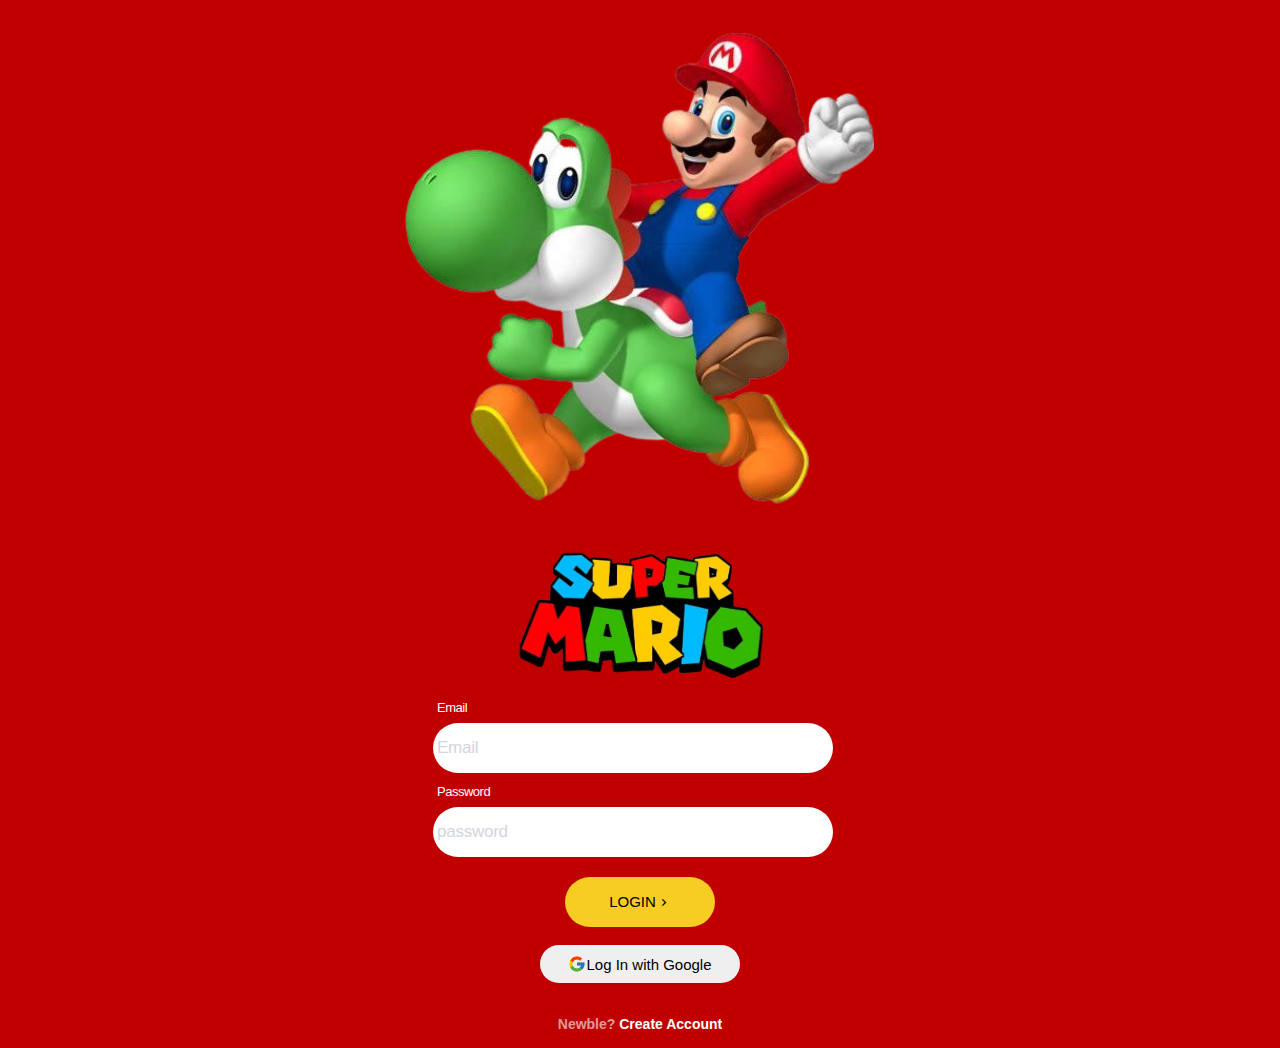
<file: index.html>
<!DOCTYPE html>
<html lang="pt-br">
<head>
    <meta charset="UTF-8">
    <link rel="preconnect" href="https://fonts.googleapis.com">
    <link rel="preconnect" href="https://fonts.gstatic.com" crossorigin>
    <link href="https: //fonts.googleapis.com/css2? family= Roboto:wght@100;300;400;700;900 & display=swap" rel="stylesheet">
    <link href='https://unpkg.com/boxicons@2.1.4/css/boxicons.min.css' rel='stylesheet'>
    <meta name="viewport" content="width=device-width, initial-scale=1.0">
    <link rel="stylesheet" href="style.css">
    <title>Page login Mario Bros</title>
</head>
<body>
<main>
<img src="./img/super-mario-bros.png" alt="mario-luigi" class="img-logo">

<h1>
    <img src="./img/image-h1-.png" alt="imagem-h1" class="img-h1">
</h1>

<div class="conteiner-inputs">
<label>Email</label>   
<input placeholder="Email" type="email">

<label>Password</label>   
<input placeholder="password" type="password">
</div>

<button class="button-login">LOGIN
<i class='bx bx-chevron-right'></i>
</button>
<button class="button-google">
<img src="./img/icon-google.svg" alt="logo-google">   
Log In with Google</button>

<div class="conteiner-link">
<a href="./signup.html">Newble?
<span>Create Account</span>    
</a>    
</div>
</main>    
    
</body>
</html>
</file>
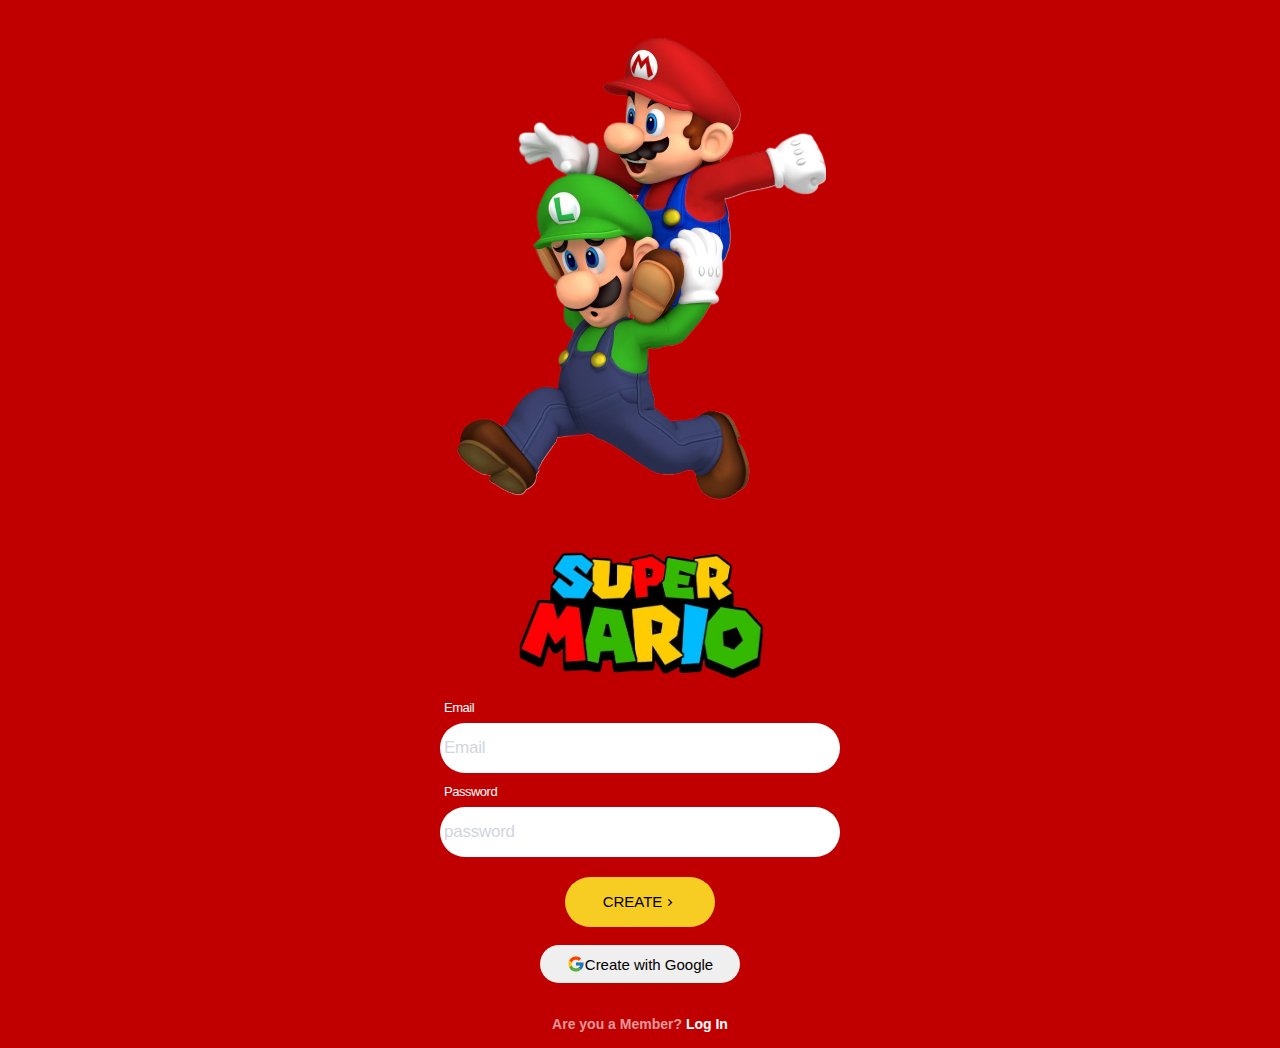
<file: signup.html>
<!DOCTYPE html>
<html lang="pt-br">
<head>
    <meta charset="UTF-8">
    <link rel="preconnect" href="https://fonts.googleapis.com">
    <link rel="preconnect" href="https://fonts.gstatic.com" crossorigin>
    <link href="https: //fonts.googleapis.com/css2? family= Roboto:wght@100;300;400;700;900 & display=swap" rel="stylesheet">
    <link href='https://unpkg.com/boxicons@2.1.4/css/boxicons.min.css' rel='stylesheet'>
    <meta name="viewport" content="width=device-width, initial-scale=1.0">
    <link rel="stylesheet" href="style.css">
    <title>Page login Mario Bros</title>
</head>
<body>
<main>
<img src="./img/mario-luigui-fotor.png" alt="mario-luigi" class="img-logo">

<h1>
    <img src="./img/image-h1-.png" alt="imagem-h1" class="img-h1">
</h1>

<div class="conteiner-inputs">
<label>Email</label>   
<input placeholder="Email" type="email">

<label>Password</label>   
<input placeholder="password" type="password">
</div>

<button class="button-login">CREATE
<i class='bx bx-chevron-right'></i>
</button>
<button class="button-google">
<img src="./img/icon-google.svg" alt="logo-google">   
Create with Google</button>

<div class="conteiner-link">
<a href="#">Are you a Member?
<span>Log In</span>    
</a>    
</div>
</main>    
    
</body>
</html>
</file>
<file: style.css>
*{
    margin: 0;
    padding: 0;
    box-sizing: border-box;
    font-family: 'Roboto', sans-serif
}

body{
    display: flex;
    justify-content: center;
    background-color: #C00000;
}

main{
    display: flex;
    flex-direction: column;
    align-items: center;
    padding: 15px 0px;
    max-width: 414px;
    min-height: 100vh;
    gap: 12px;
    position: relative;
}

.img-logo{
cursor: pointer;
}

h1 .img-h1{
    width: 250px;
    height: 150px;
    display: flex;
    flex-direction: column;
    align-items: center;
    margin-top: 8px;
    cursor: pointer;

}

.conteiner-inputs{
    display: flex;
    flex-direction: column;
    width: 100%;
}

label{
    font-weight: 400;
    font-size: 13px;
    line-height: 22px;
    letter-spacing: -0.488px;
    color: #FFF;
    margin-bottom: 4px;
    margin-left: 4px;
}

input{
    width: 400px;
    height: 50px;
    margin-bottom: 8px;
    border-radius: 25px;
    background:#FFF;
    outline: none;
    border: none;   
    font-weight: 400;
    font-size: 17px;
    line-height: 20px;
    letter-spacing: -0.24px;
    color: #FFF;   
    padding-left: 4px;
}

input::placeholder{
font-weight: 400;
font-size: 17px;
line-height: 20px;
letter-spacing: -0.25;
color: #D2D5DD;
}

.button-login{
    width: 150px;
    height: 50px;
    display: flex;
    align-items: center;
    justify-content: center;
    border-radius: 25px;
    background: #F7CD23;
    border: none;
    font-weight: 300;
    font-size: 15px;
    line-height: 2px;
    cursor: pointer;
    color: #000;   
    transition: 0.3s ease;
}

.button-login:hover{
    background: #FFC107;
}

.button-login:active{
    opacity: 0.6;
}

i{
    color: #000;
    font-size: 15px;
}

.button-google{
    width: 200px;
    height: 38px;
    margin-top: 6px;
    border-radius: 20px;
    border: none;
    display: flex;
    align-items: center;
    justify-content: center;
    transition: 0.3s ease;
    font-size: 15px;
    cursor: pointer;
}

.button-google:hover{
    background: #187C19;
}

.button-google:active{
    opacity: 0.6;
}

.conteiner-link{
    margin-top: 20px;
    position: relative;
}

a{
    font-weight: 900;
    font-size: 14px;
    line-height: 16px;
    color: rgba(255, 255, 255, 0.6);
    text-decoration: none;
}

span{
    color: #FFF;
}
</file>
